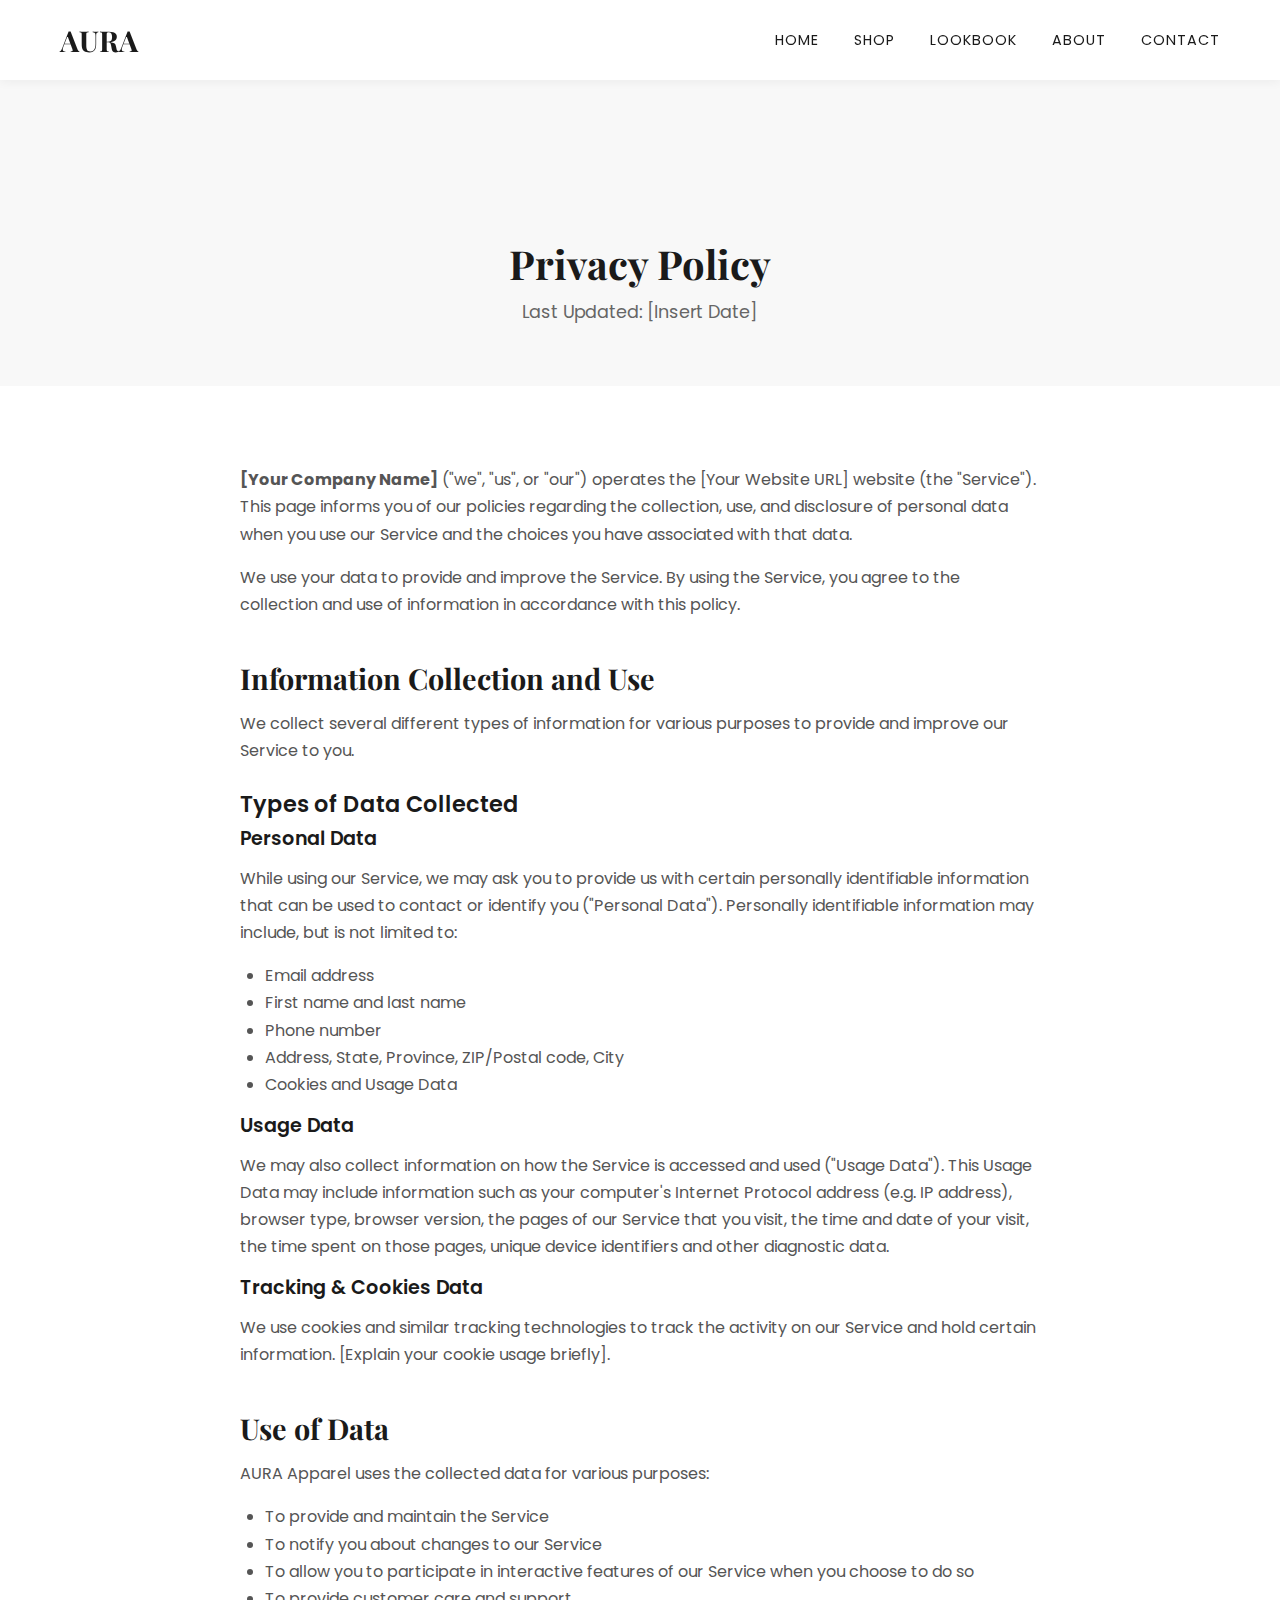
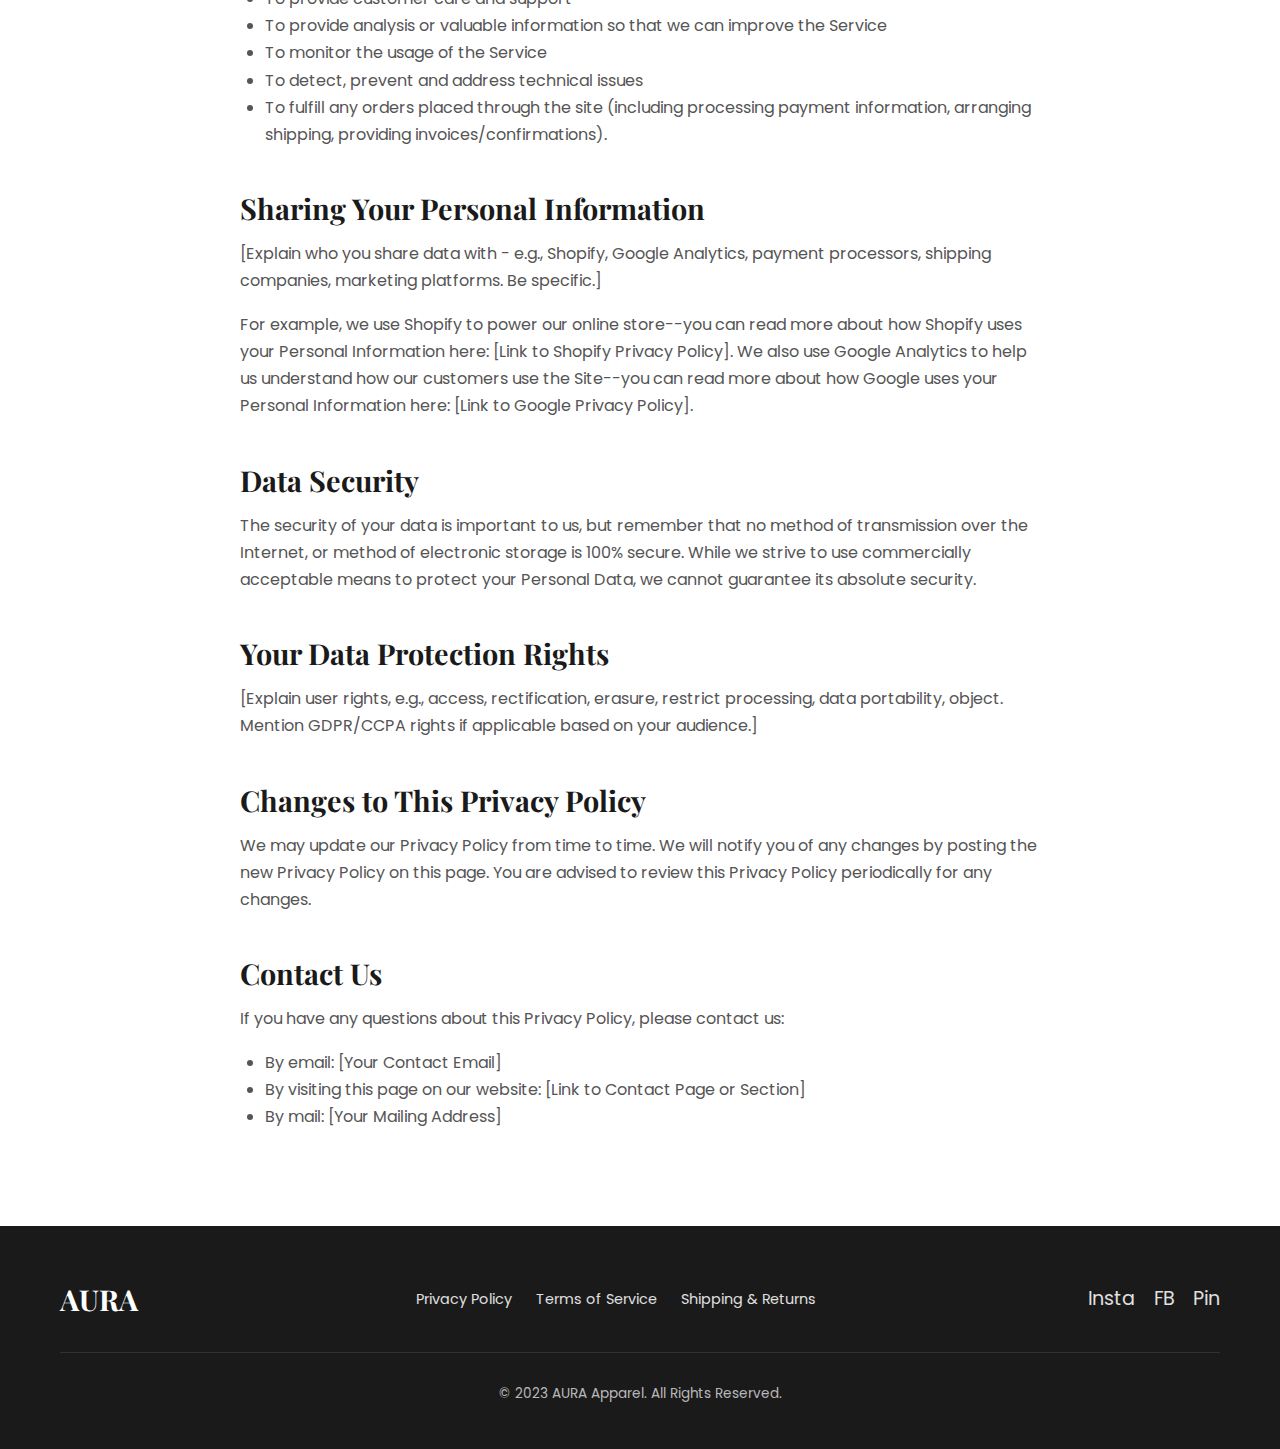
<file: privacy-policy.html>
<!DOCTYPE html>
<html lang="en">
<head>
    <meta charset="UTF-8">
    <meta name="viewport" content="width=device-width, initial-scale=1.0">
    <title>Privacy Policy - AURA Apparel</title>
    <link rel="preconnect" href="https://fonts.googleapis.com">
    <link rel="preconnect" href="https://fonts.gstatic.com" crossorigin>
    <link href="https://fonts.googleapis.com/css2?family=Poppins:wght@300;400;600&family=Playfair+Display:wght@700&display=swap" rel="stylesheet">
    <link rel="stylesheet" href="style.css">
    <style>
        /* Simple styling for legal pages */
        .legal-content { max-width: 800px; margin: 0 auto; }
        .legal-content h2 { font-size: 1.8rem; margin-top: 1.5em; margin-bottom: 0.5em; }
        .legal-content h3 { font-size: 1.4rem; margin-top: 1.2em; margin-bottom: 0.4em; font-family: var(--font-primary); font-weight: 600; }
        .legal-content p, .legal-content ul { line-height: 1.7; color: #555; margin-bottom: 1em; }
        .legal-content ul { list-style: disc; padding-left: 25px; }
        .page-title-banner h1 { font-size: 2.5rem; } /* Consistent banner title size */
    </style>
</head>
<body>

    <header class="site-header">
        <div class="container header-flex">
            <div class="logo">
                 <a href="index.html">AURA</a>
            </div>
            <nav class="main-nav">
                <button class="menu-toggle" aria-label="Toggle Navigation">☰</button>
                <ul>
                    <li><a href="index.html#home">Home</a></li>
                    <li><a href="shop.html">Shop</a></li>
                    <li><a href="index.html#lookbook">Lookbook</a></li>
                    <li><a href="learn-more.html">About</a></li>
                    <li><a href="index.html#contact">Contact</a></li>
                </ul>
            </nav>
        </div>
    </header>

    <main>
        <!-- Page Header -->
        <section class="page-title-banner bg-light">
            <div class="container text-center">
                <h1>Privacy Policy</h1>
                 <p>Last Updated: [Insert Date]</p>
            </div>
        </section>

        <!-- Policy Content Section -->
        <section id="privacy-content" class="container section-padding">
            <div class="legal-content">
                <p><strong>[Your Company Name]</strong> ("we", "us", or "our") operates the [Your Website URL] website (the "Service"). This page informs you of our policies regarding the collection, use, and disclosure of personal data when you use our Service and the choices you have associated with that data.</p>
                <p>We use your data to provide and improve the Service. By using the Service, you agree to the collection and use of information in accordance with this policy.</p>

                <h2>Information Collection and Use</h2>
                <p>We collect several different types of information for various purposes to provide and improve our Service to you.</p>

                <h3>Types of Data Collected</h3>
                <h4>Personal Data</h4>
                <p>While using our Service, we may ask you to provide us with certain personally identifiable information that can be used to contact or identify you ("Personal Data"). Personally identifiable information may include, but is not limited to:</p>
                <ul>
                    <li>Email address</li>
                    <li>First name and last name</li>
                    <li>Phone number</li>
                    <li>Address, State, Province, ZIP/Postal code, City</li>
                    <li>Cookies and Usage Data</li>
                </ul>

                <h4>Usage Data</h4>
                <p>We may also collect information on how the Service is accessed and used ("Usage Data"). This Usage Data may include information such as your computer's Internet Protocol address (e.g. IP address), browser type, browser version, the pages of our Service that you visit, the time and date of your visit, the time spent on those pages, unique device identifiers and other diagnostic data.</p>

                <h4>Tracking & Cookies Data</h4>
                <p>We use cookies and similar tracking technologies to track the activity on our Service and hold certain information. [Explain your cookie usage briefly].</p>

                <h2>Use of Data</h2>
                <p>AURA Apparel uses the collected data for various purposes:</p>
                <ul>
                    <li>To provide and maintain the Service</li>
                    <li>To notify you about changes to our Service</li>
                    <li>To allow you to participate in interactive features of our Service when you choose to do so</li>
                    <li>To provide customer care and support</li>
                    <li>To provide analysis or valuable information so that we can improve the Service</li>
                    <li>To monitor the usage of the Service</li>
                    <li>To detect, prevent and address technical issues</li>
                    <li>To fulfill any orders placed through the site (including processing payment information, arranging shipping, providing invoices/confirmations).</li>
                </ul>

                <h2>Sharing Your Personal Information</h2>
                <p>[Explain who you share data with - e.g., Shopify, Google Analytics, payment processors, shipping companies, marketing platforms. Be specific.]</p>
                <p>For example, we use Shopify to power our online store--you can read more about how Shopify uses your Personal Information here: [Link to Shopify Privacy Policy]. We also use Google Analytics to help us understand how our customers use the Site--you can read more about how Google uses your Personal Information here: [Link to Google Privacy Policy].</p>

                <h2>Data Security</h2>
                <p>The security of your data is important to us, but remember that no method of transmission over the Internet, or method of electronic storage is 100% secure. While we strive to use commercially acceptable means to protect your Personal Data, we cannot guarantee its absolute security.</p>

                <h2>Your Data Protection Rights</h2>
                <p>[Explain user rights, e.g., access, rectification, erasure, restrict processing, data portability, object. Mention GDPR/CCPA rights if applicable based on your audience.]</p>

                <h2>Changes to This Privacy Policy</h2>
                <p>We may update our Privacy Policy from time to time. We will notify you of any changes by posting the new Privacy Policy on this page. You are advised to review this Privacy Policy periodically for any changes.</p>

                <h2>Contact Us</h2>
                <p>If you have any questions about this Privacy Policy, please contact us:</p>
                <ul>
                    <li>By email: [Your Contact Email]</li>
                    <li>By visiting this page on our website: [Link to Contact Page or Section]</li>
                    <li>By mail: [Your Mailing Address]</li>
                </ul>
            </div>
        </section>
    </main>

    <footer class="site-footer bg-dark">
        <div class="container">
            <div class="footer-content">
                <div class="footer-logo">AURA</div>
                <div class="footer-links">
                    <a href="privacy-policy.html">Privacy Policy</a> <!-- Link to self -->
                    <a href="terms-of-service.html">Terms of Service</a>
                    <a href="#">Shipping & Returns</a> <!-- Update this later if needed -->
                </div>
                <div class="footer-social">
                    <a href="#" aria-label="Instagram">Insta</a>
                    <a href="#" aria-label="Facebook">FB</a>
                    <a href="#" aria-label="Pinterest">Pin</a>
                </div>
            </div>
            <p class="copyright">&copy; 2023 AURA Apparel. All Rights Reserved.</p>
        </div>
    </footer>

    <script src="script.js"></script>
</body>
</html>
</file>
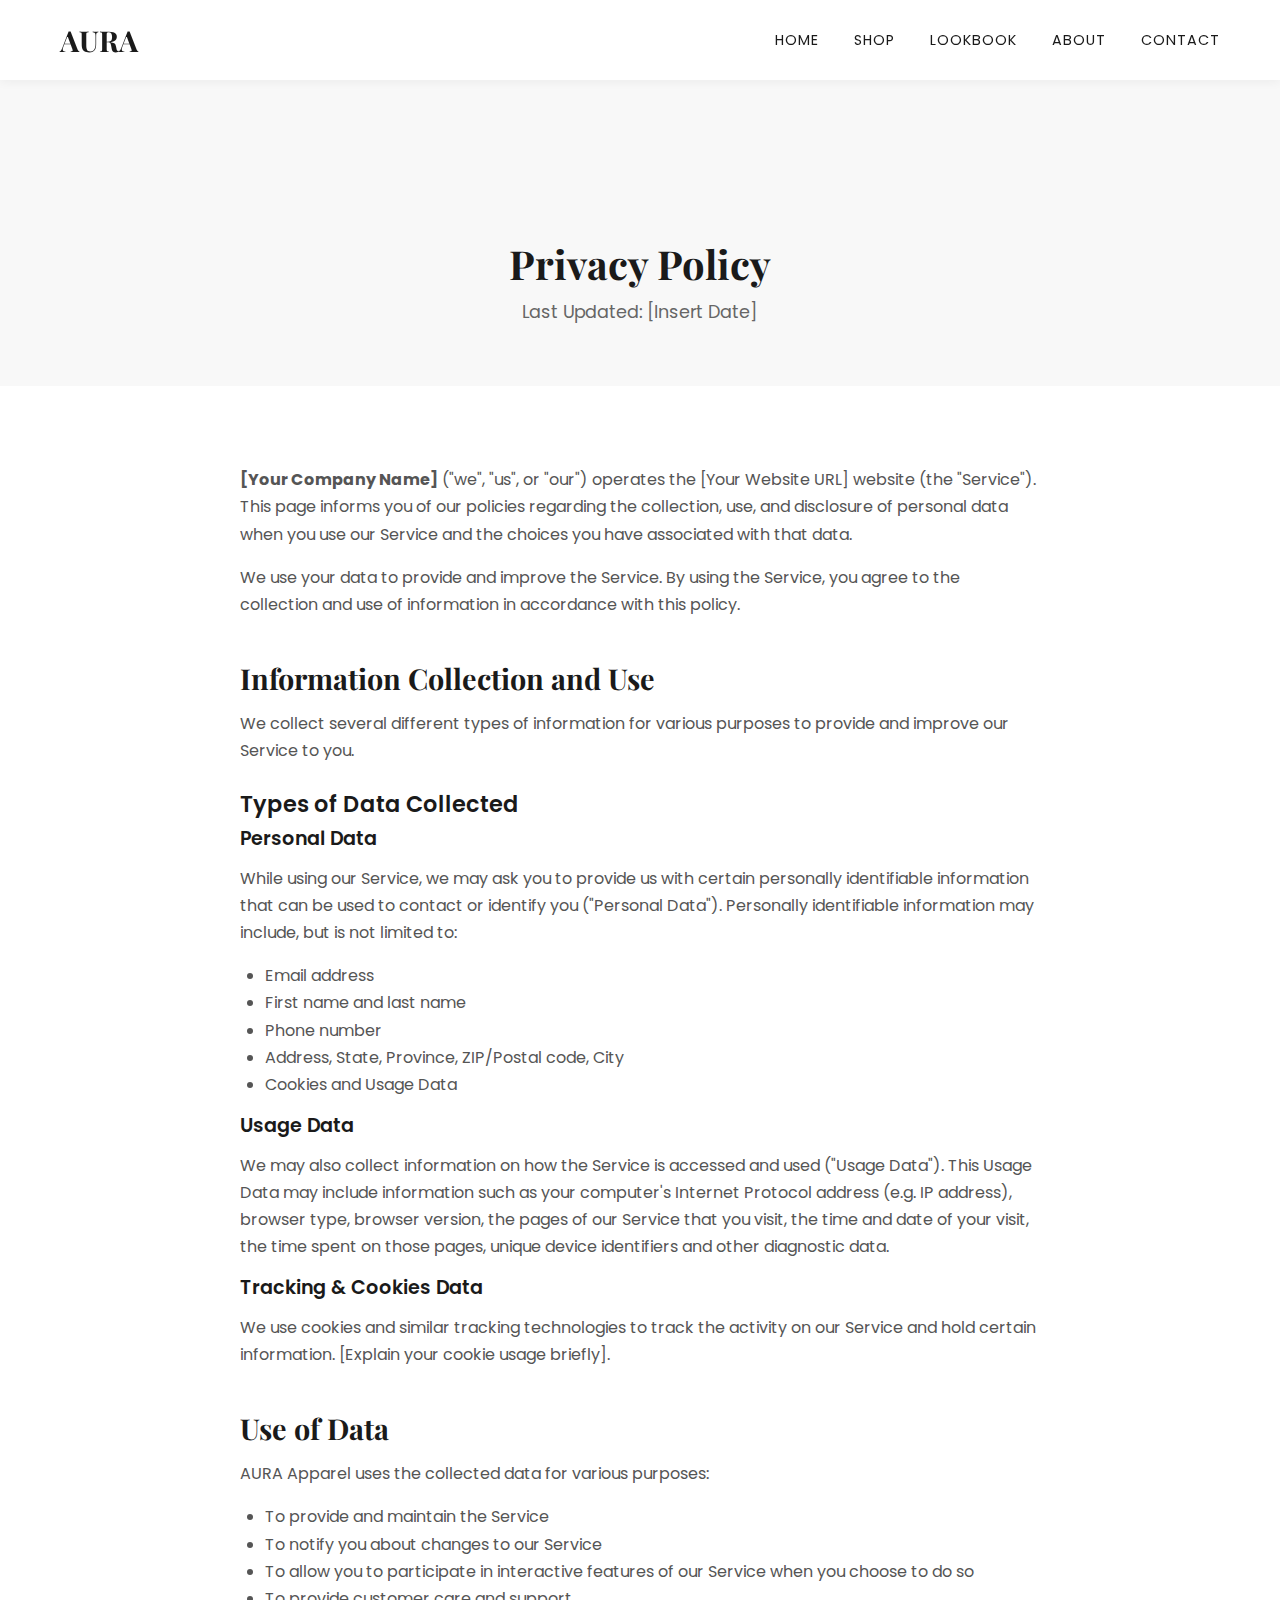
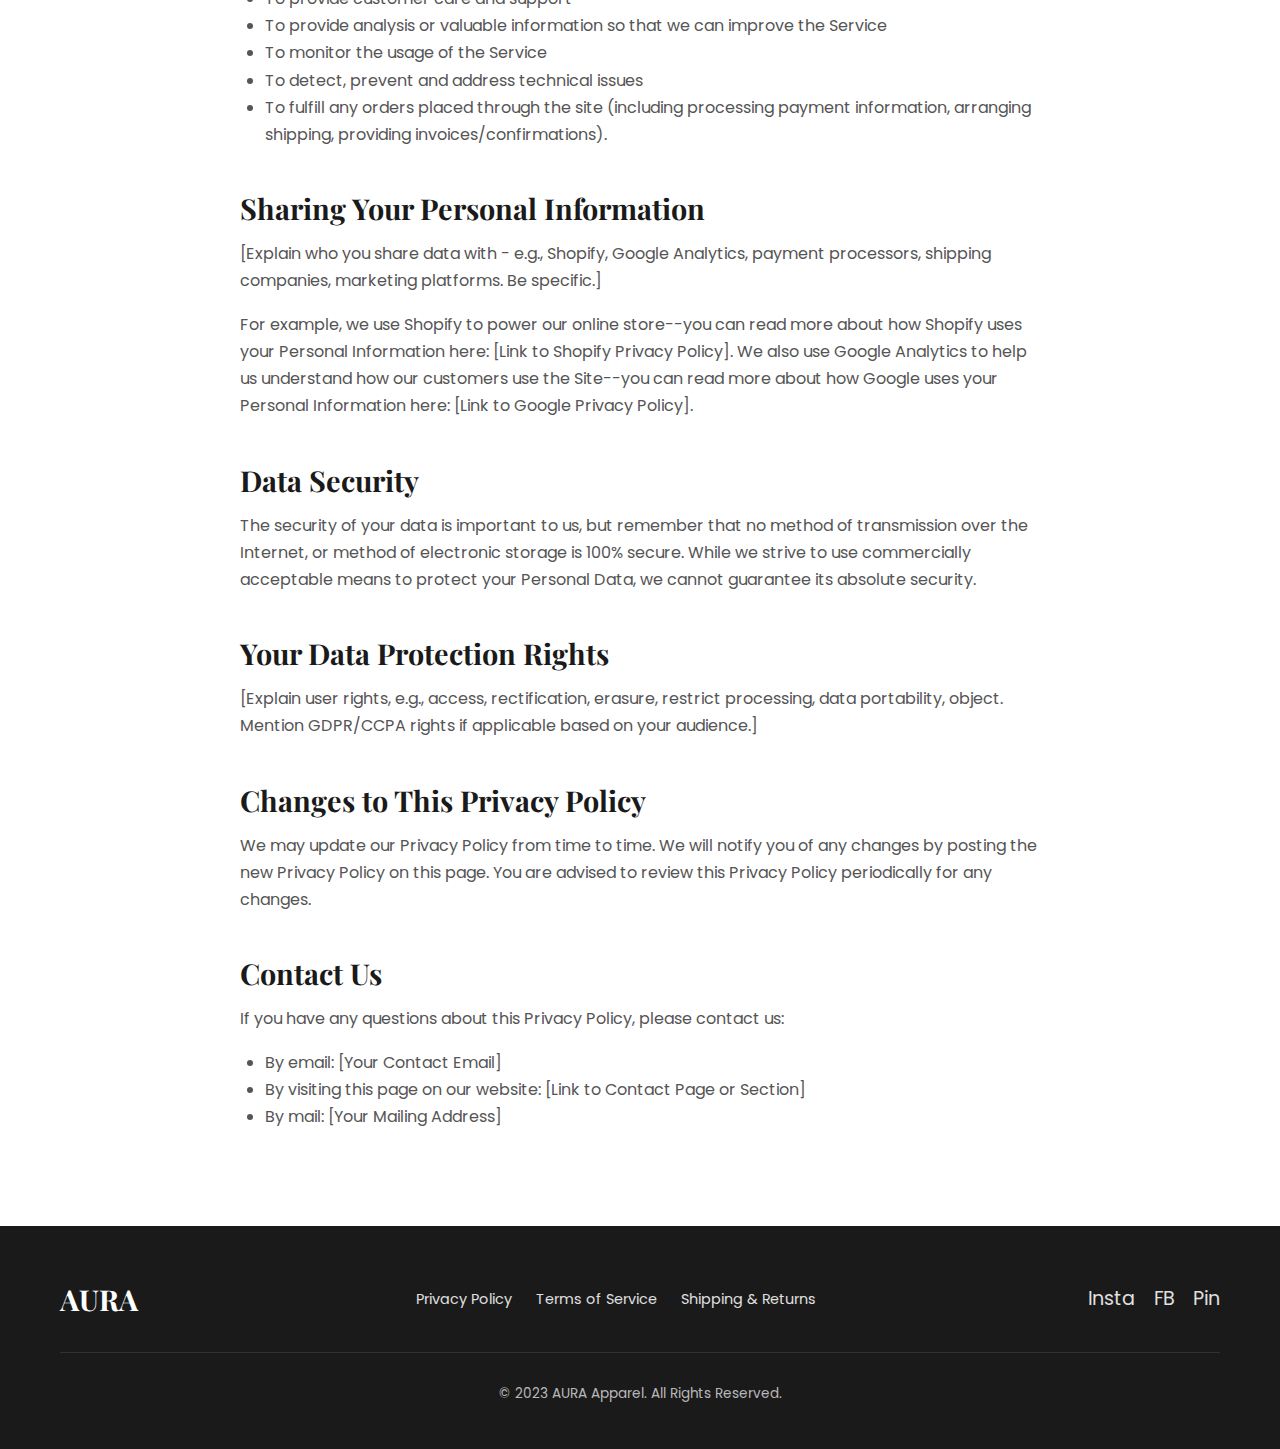
<file: privacy_policy.html>
<!DOCTYPE html>
<html lang="en">
<head>
    <meta charset="UTF-8">
    <meta name="viewport" content="width=device-width, initial-scale=1.0">
    <title>Privacy Policy - AURA Apparel</title>
    <link rel="preconnect" href="https://fonts.googleapis.com">
    <link rel="preconnect" href="https://fonts.gstatic.com" crossorigin>
    <link href="https://fonts.googleapis.com/css2?family=Poppins:wght@300;400;600&family=Playfair+Display:wght@700&display=swap" rel="stylesheet">
    <link rel="stylesheet" href="style.css">
    <style>
        /* Simple styling for legal pages */
        .legal-content { max-width: 800px; margin: 0 auto; }
        .legal-content h2 { font-size: 1.8rem; margin-top: 1.5em; margin-bottom: 0.5em; }
        .legal-content h3 { font-size: 1.4rem; margin-top: 1.2em; margin-bottom: 0.4em; font-family: var(--font-primary); font-weight: 600; }
        .legal-content p, .legal-content ul { line-height: 1.7; color: #555; margin-bottom: 1em; }
        .legal-content ul { list-style: disc; padding-left: 25px; }
        .page-title-banner h1 { font-size: 2.5rem; } /* Consistent banner title size */
    </style>
</head>
<body>

    <header class="site-header">
        <div class="container header-flex">
            <div class="logo">
                 <a href="index.html">AURA</a>
            </div>
            <nav class="main-nav">
                <button class="menu-toggle" aria-label="Toggle Navigation">☰</button>
                <ul>
                    <li><a href="index.html">Home</a></li>
                    <li><a href="shop.html">Shop</a></li>
                    <li><a href="lookbook.html">Lookbook</a></li>
                    <li><a href="learn_more.html">About</a></li>
                    <li><a href="contact.html">Contact</a></li>
                </ul>
            </nav>
        </div>
    </header>

    <main>
        <!-- Page Header -->
        <section class="page-title-banner bg-light">
            <div class="container text-center">
                <h1>Privacy Policy</h1>
                 <p>Last Updated: [Insert Date]</p>
            </div>
        </section>

        <!-- Policy Content Section -->
        <section id="privacy-content" class="container section-padding">
            <div class="legal-content">
                <p><strong>[Your Company Name]</strong> ("we", "us", or "our") operates the [Your Website URL] website (the "Service"). This page informs you of our policies regarding the collection, use, and disclosure of personal data when you use our Service and the choices you have associated with that data.</p>
                <p>We use your data to provide and improve the Service. By using the Service, you agree to the collection and use of information in accordance with this policy.</p>

                <h2>Information Collection and Use</h2>
                <p>We collect several different types of information for various purposes to provide and improve our Service to you.</p>

                <h3>Types of Data Collected</h3>
                <h4>Personal Data</h4>
                <p>While using our Service, we may ask you to provide us with certain personally identifiable information that can be used to contact or identify you ("Personal Data"). Personally identifiable information may include, but is not limited to:</p>
                <ul>
                    <li>Email address</li>
                    <li>First name and last name</li>
                    <li>Phone number</li>
                    <li>Address, State, Province, ZIP/Postal code, City</li>
                    <li>Cookies and Usage Data</li>
                </ul>

                <h4>Usage Data</h4>
                <p>We may also collect information on how the Service is accessed and used ("Usage Data"). This Usage Data may include information such as your computer's Internet Protocol address (e.g. IP address), browser type, browser version, the pages of our Service that you visit, the time and date of your visit, the time spent on those pages, unique device identifiers and other diagnostic data.</p>

                <h4>Tracking & Cookies Data</h4>
                <p>We use cookies and similar tracking technologies to track the activity on our Service and hold certain information. [Explain your cookie usage briefly].</p>

                <h2>Use of Data</h2>
                <p>AURA Apparel uses the collected data for various purposes:</p>
                <ul>
                    <li>To provide and maintain the Service</li>
                    <li>To notify you about changes to our Service</li>
                    <li>To allow you to participate in interactive features of our Service when you choose to do so</li>
                    <li>To provide customer care and support</li>
                    <li>To provide analysis or valuable information so that we can improve the Service</li>
                    <li>To monitor the usage of the Service</li>
                    <li>To detect, prevent and address technical issues</li>
                    <li>To fulfill any orders placed through the site (including processing payment information, arranging shipping, providing invoices/confirmations).</li>
                </ul>

                <h2>Sharing Your Personal Information</h2>
                <p>[Explain who you share data with - e.g., Shopify, Google Analytics, payment processors, shipping companies, marketing platforms. Be specific.]</p>
                <p>For example, we use Shopify to power our online store--you can read more about how Shopify uses your Personal Information here: [Link to Shopify Privacy Policy]. We also use Google Analytics to help us understand how our customers use the Site--you can read more about how Google uses your Personal Information here: [Link to Google Privacy Policy].</p>

                <h2>Data Security</h2>
                <p>The security of your data is important to us, but remember that no method of transmission over the Internet, or method of electronic storage is 100% secure. While we strive to use commercially acceptable means to protect your Personal Data, we cannot guarantee its absolute security.</p>

                <h2>Your Data Protection Rights</h2>
                <p>[Explain user rights, e.g., access, rectification, erasure, restrict processing, data portability, object. Mention GDPR/CCPA rights if applicable based on your audience.]</p>

                <h2>Changes to This Privacy Policy</h2>
                <p>We may update our Privacy Policy from time to time. We will notify you of any changes by posting the new Privacy Policy on this page. You are advised to review this Privacy Policy periodically for any changes.</p>

                <h2>Contact Us</h2>
                <p>If you have any questions about this Privacy Policy, please contact us:</p>
                <ul>
                    <li>By email: [Your Contact Email]</li>
                    <li>By visiting this page on our website: [Link to Contact Page or Section]</li>
                    <li>By mail: [Your Mailing Address]</li>
                </ul>
            </div>
        </section>
    </main>

    <footer class="site-footer bg-dark">
        <div class="container">
            <div class="footer-content">
                <div class="footer-logo">AURA</div>
                <div class="footer-links">
                    <a href="privacy-policy.html">Privacy Policy</a> <!-- Link to self -->
                    <a href="terms-of-service.html">Terms of Service</a>
                    <a href="#">Shipping & Returns</a> <!-- Update this later if needed -->
                </div>
                <div class="footer-social">
                    <a href="#" aria-label="Instagram">Insta</a>
                    <a href="#" aria-label="Facebook">FB</a>
                    <a href="#" aria-label="Pinterest">Pin</a>
                </div>
            </div>
            <p class="copyright">&copy; 2023 AURA Apparel. All Rights Reserved.</p>
        </div>
    </footer>

    <script src="script.js"></script>
</body>
</html>
</file>
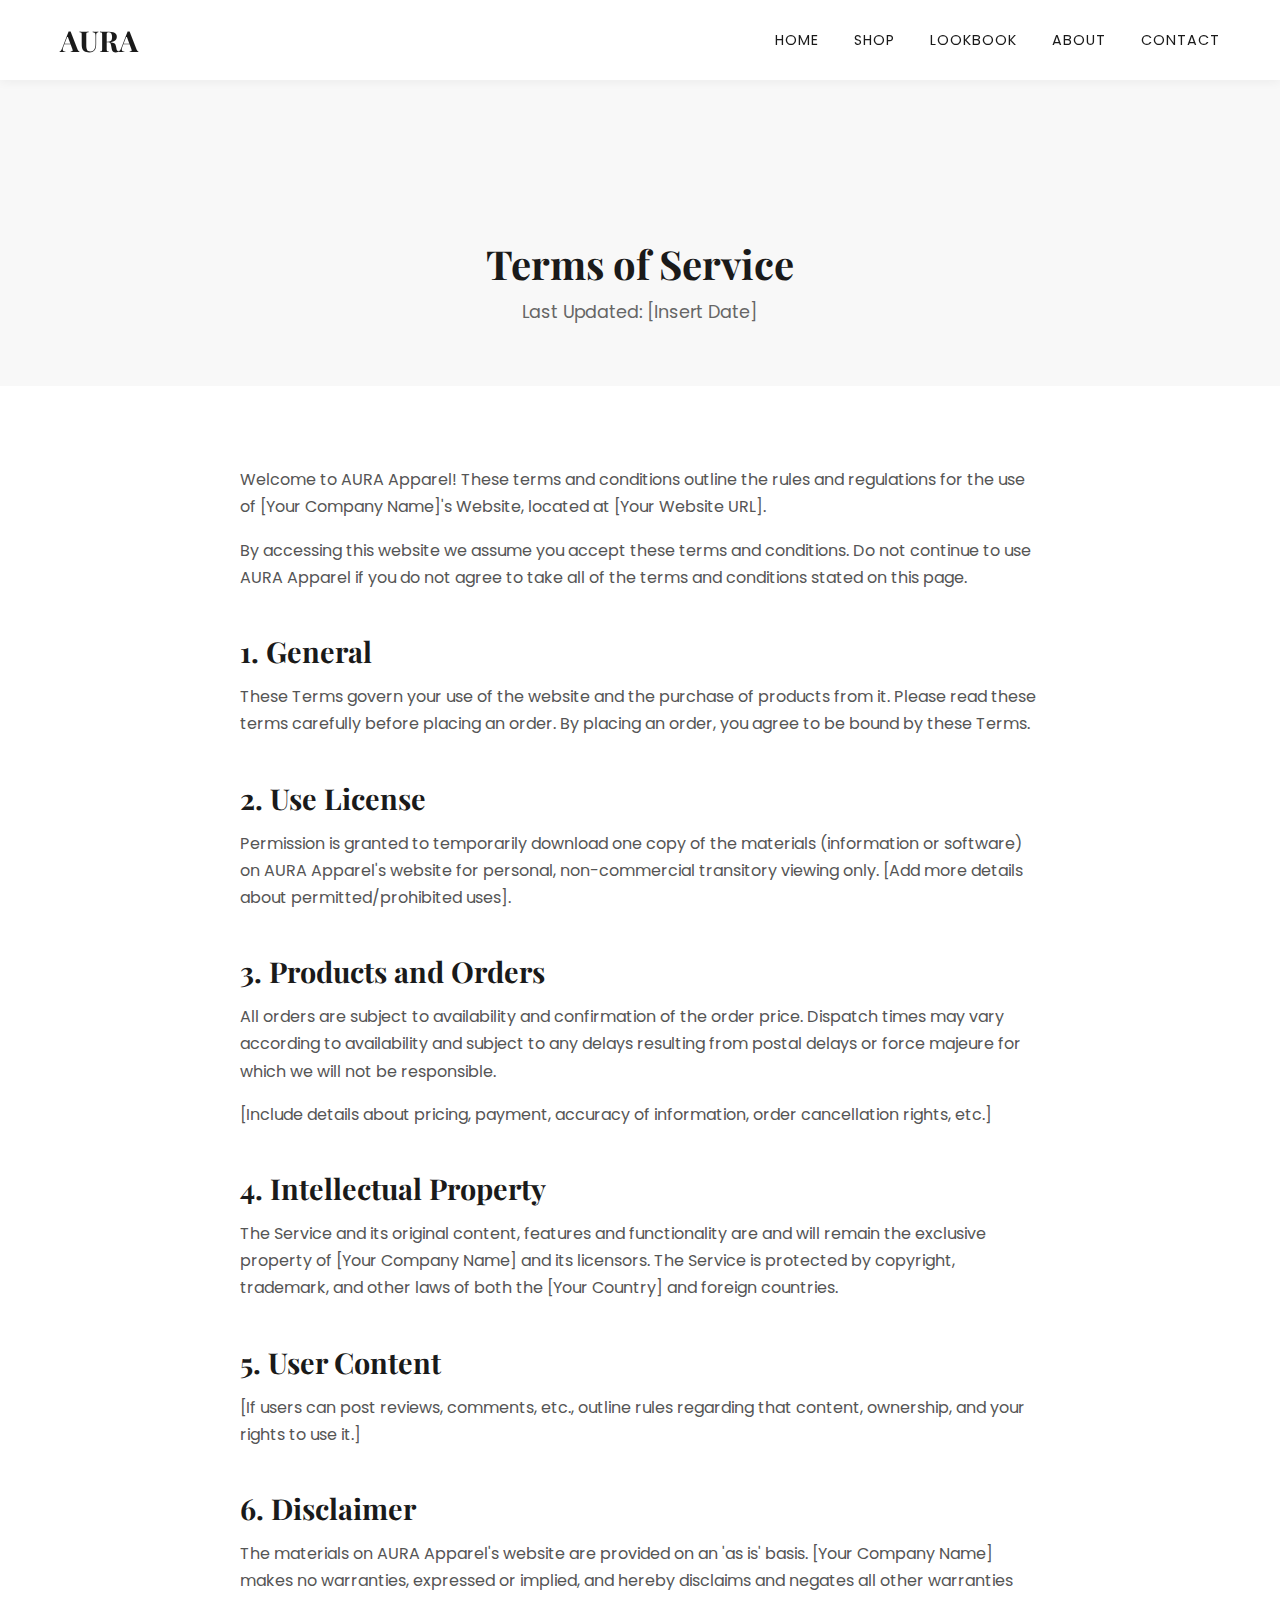
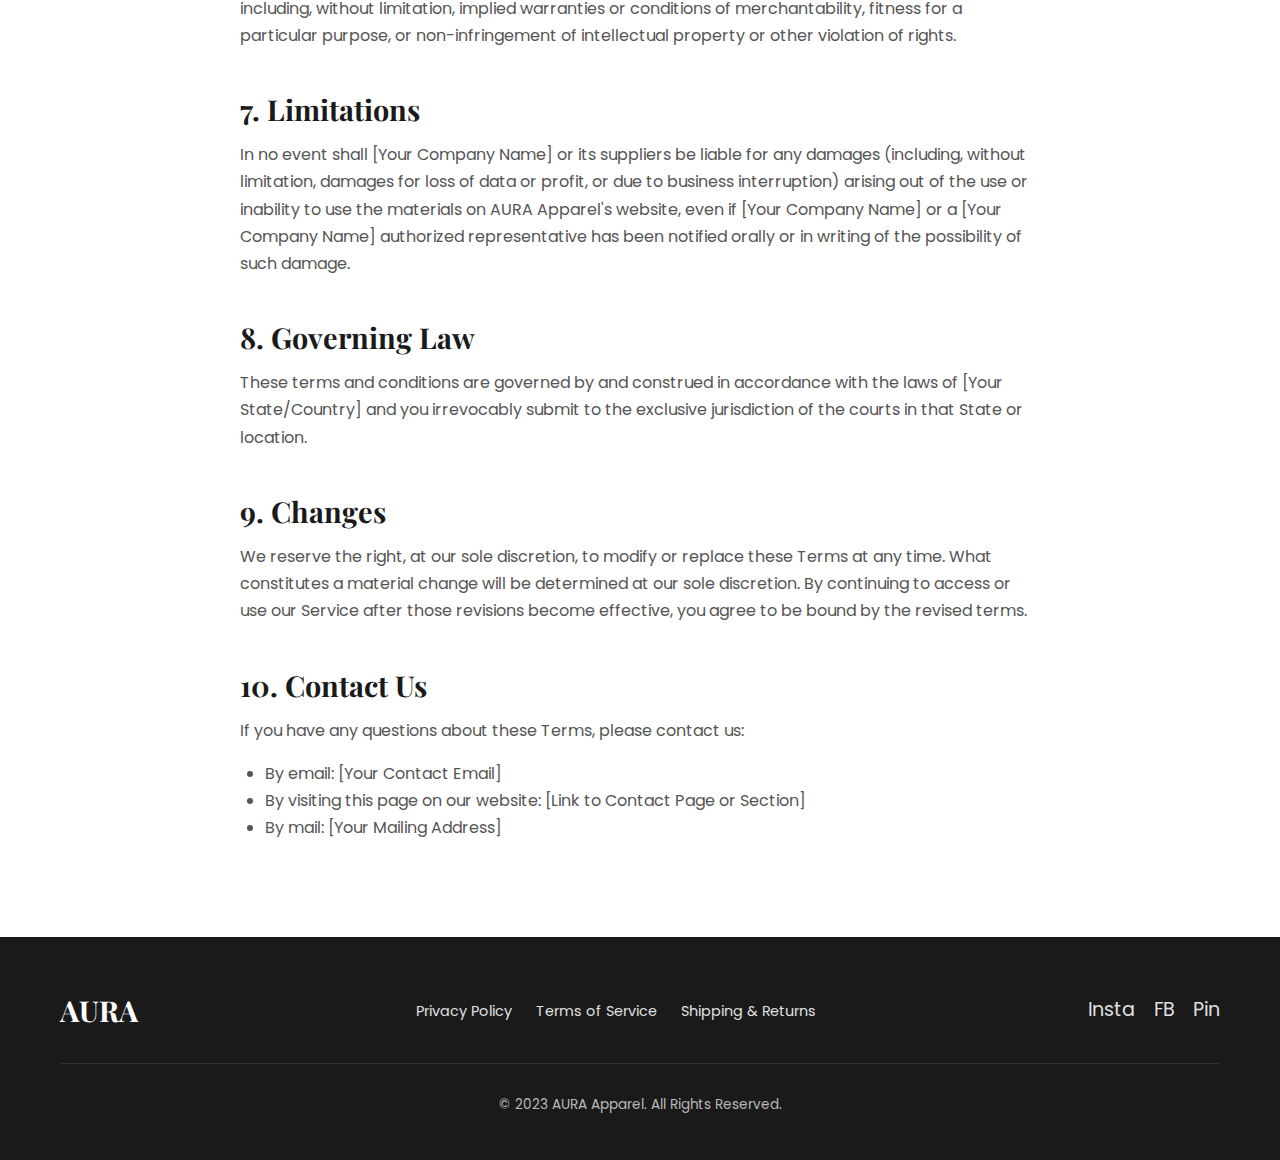
<file: terms_of_service.html>
<!DOCTYPE html>
<html lang="en">
<head>
    <meta charset="UTF-8">
    <meta name="viewport" content="width=device-width, initial-scale=1.0">
    <title>Terms of Service - AURA Apparel</title>
    <link rel="preconnect" href="https://fonts.googleapis.com">
    <link rel="preconnect" href="https://fonts.gstatic.com" crossorigin>
    <link href="https://fonts.googleapis.com/css2?family=Poppins:wght@300;400;600&family=Playfair+Display:wght@700&display=swap" rel="stylesheet">
    <link rel="stylesheet" href="style.css">
    <style>
        /* Re-use styles from privacy policy */
        .legal-content { max-width: 800px; margin: 0 auto; }
        .legal-content h2 { font-size: 1.8rem; margin-top: 1.5em; margin-bottom: 0.5em; }
        .legal-content h3 { font-size: 1.4rem; margin-top: 1.2em; margin-bottom: 0.4em; font-family: var(--font-primary); font-weight: 600; }
        .legal-content p, .legal-content ul { line-height: 1.7; color: #555; margin-bottom: 1em; }
        .legal-content ul { list-style: disc; padding-left: 25px; }
        .page-title-banner h1 { font-size: 2.5rem; }
    </style>
</head>
<body>

    <header class="site-header">
        <div class="container header-flex">
            <div class="logo">
                 <a href="index.html">AURA</a>
            </div>
            <nav class="main-nav">
                <button class="menu-toggle" aria-label="Toggle Navigation">☰</button>
                 <ul>
                    <li><a href="index.html">Home</a></li>
                    <li><a href="shop.html">Shop</a></li>
                    <li><a href="lookbook.html">Lookbook</a></li>
                    <li><a href="learn_more.html">About</a></li>
                    <li><a href="contact.html">Contact</a></li>
                </ul>
            </nav>
        </div>
    </header>

    <main>
        <!-- Page Header -->
        <section class="page-title-banner bg-light">
            <div class="container text-center">
                <h1>Terms of Service</h1>
                 <p>Last Updated: [Insert Date]</p>
            </div>
        </section>

        <!-- Terms Content Section -->
        <section id="terms-content" class="container section-padding">
            <div class="legal-content">
                <p>Welcome to AURA Apparel! These terms and conditions outline the rules and regulations for the use of [Your Company Name]'s Website, located at [Your Website URL].</p>
                <p>By accessing this website we assume you accept these terms and conditions. Do not continue to use AURA Apparel if you do not agree to take all of the terms and conditions stated on this page.</p>

                <h2>1. General</h2>
                <p>These Terms govern your use of the website and the purchase of products from it. Please read these terms carefully before placing an order. By placing an order, you agree to be bound by these Terms.</p>

                <h2>2. Use License</h2>
                <p>Permission is granted to temporarily download one copy of the materials (information or software) on AURA Apparel's website for personal, non-commercial transitory viewing only. [Add more details about permitted/prohibited uses].</p>

                <h2>3. Products and Orders</h2>
                <p>All orders are subject to availability and confirmation of the order price. Dispatch times may vary according to availability and subject to any delays resulting from postal delays or force majeure for which we will not be responsible.</p>
                <p>[Include details about pricing, payment, accuracy of information, order cancellation rights, etc.]</p>

                <h2>4. Intellectual Property</h2>
                <p>The Service and its original content, features and functionality are and will remain the exclusive property of [Your Company Name] and its licensors. The Service is protected by copyright, trademark, and other laws of both the [Your Country] and foreign countries.</p>

                <h2>5. User Content</h2>
                <p>[If users can post reviews, comments, etc., outline rules regarding that content, ownership, and your rights to use it.]</p>

                <h2>6. Disclaimer</h2>
                <p>The materials on AURA Apparel's website are provided on an 'as is' basis. [Your Company Name] makes no warranties, expressed or implied, and hereby disclaims and negates all other warranties including, without limitation, implied warranties or conditions of merchantability, fitness for a particular purpose, or non-infringement of intellectual property or other violation of rights.</p>

                <h2>7. Limitations</h2>
                <p>In no event shall [Your Company Name] or its suppliers be liable for any damages (including, without limitation, damages for loss of data or profit, or due to business interruption) arising out of the use or inability to use the materials on AURA Apparel's website, even if [Your Company Name] or a [Your Company Name] authorized representative has been notified orally or in writing of the possibility of such damage.</p>

                <h2>8. Governing Law</h2>
                <p>These terms and conditions are governed by and construed in accordance with the laws of [Your State/Country] and you irrevocably submit to the exclusive jurisdiction of the courts in that State or location.</p>

                <h2>9. Changes</h2>
                <p>We reserve the right, at our sole discretion, to modify or replace these Terms at any time. What constitutes a material change will be determined at our sole discretion. By continuing to access or use our Service after those revisions become effective, you agree to be bound by the revised terms.</p>

                <h2>10. Contact Us</h2>
                <p>If you have any questions about these Terms, please contact us:</p>
                 <ul>
                    <li>By email: [Your Contact Email]</li>
                    <li>By visiting this page on our website: [Link to Contact Page or Section]</li>
                    <li>By mail: [Your Mailing Address]</li>
                </ul>
            </div>
        </section>
    </main>

    <footer class="site-footer bg-dark">
        <div class="container">
            <div class="footer-content">
                <div class="footer-logo">AURA</div>
                <div class="footer-links">
                    <a href="privacy-policy.html">Privacy Policy</a>
                    <a href="terms-of-service.html">Terms of Service</a> <!-- Link to self -->
                    <a href="#">Shipping & Returns</a>
                </div>
                <div class="footer-social">
                    <a href="#" aria-label="Instagram">Insta</a>
                    <a href="#" aria-label="Facebook">FB</a>
                    <a href="#" aria-label="Pinterest">Pin</a>
                </div>
            </div>
            <p class="copyright">&copy; 2023 AURA Apparel. All Rights Reserved.</p>
        </div>
    </footer>

    <script src="script.js"></script>
</body>
</html>
</file>
<file: style.css>
/* --- Global Styles & Variables --- */
:root {
    --primary-color: #1a1a1a; /* Dark Charcoal */
    --secondary-color: #8c7851; /* Muted Gold/Tan */
    --accent-color: #e0e0e0; /* Light Grey */
    --bg-color: #ffffff; /* White */
    --bg-light: #f8f8f8; /* Very Light Grey */
    --text-color: #333333;
    --text-light: #ffffff;
    --font-primary: 'Poppins', sans-serif;
    --font-secondary: 'Playfair Display', serif;
    --header-height: 80px;
}

* {
    margin: 0;
    padding: 0;
    box-sizing: border-box;
}

html {
    scroll-behavior: smooth;
    font-size: 16px; /* Base font size */
}

body {
    font-family: var(--font-primary);
    color: var(--text-color);
    background-color: var(--bg-color);
    line-height: 1.6;
    overflow-x: hidden; /* Prevent horizontal scroll */
}

h1, h2, h3, h4 {
    font-family: var(--font-secondary);
    color: var(--primary-color);
    line-height: 1.2;
    margin-bottom: 0.75em;
}

h1 { font-size: 3rem; }
h2 { font-size: 2.2rem; }
h3 { font-size: 1.5rem; }
h4 { font-size: 1.2rem; font-family: var(--font-primary); font-weight: 600; }

p {
    margin-bottom: 1em;
}

a {
    color: var(--secondary-color);
    text-decoration: none;
    transition: color 0.3s ease;
}

a:hover {
    color: var(--primary-color);
}

img {
    max-width: 100%;
    height: auto;
    display: block;
}

.container {
    max-width: 1200px;
    margin: 0 auto;
    padding: 0 20px;
}

.section-padding {
    padding: 80px 0;
}

.section-title {
    text-align: center;
    margin-bottom: 50px;
    position: relative;
}

.section-title::after { /* Subtle underline effect */
    content: '';
    display: block;
    width: 60px;
    height: 3px;
    background-color: var(--secondary-color);
    margin: 10px auto 0;
}

.text-center { text-align: center; }
.bg-light { background-color: var(--bg-light); }
.bg-dark { background-color: var(--primary-color); color: var(--text-light); }

/* --- Buttons --- */
.btn {
    display: inline-block;
    padding: 12px 30px;
    font-family: var(--font-primary);
    font-weight: 600;
    text-transform: uppercase;
    letter-spacing: 1px;
    border-radius: 4px;
    transition: all 0.3s ease;
    cursor: pointer;
    border: none;
}

.btn-primary {
    background-color: var(--primary-color);
    color: var(--text-light);
}

.btn-primary:hover {
    background-color: var(--secondary-color);
    color: var(--text-light);
     transform: translateY(-3px);
     box-shadow: 0 4px 8px rgba(0,0,0,0.1);
}

.btn-secondary {
    background-color: transparent;
    color: var(--primary-color);
    border: 2px solid var(--primary-color);
}

.btn-secondary:hover {
    background-color: var(--primary-color);
    color: var(--text-light);
    transform: translateY(-3px);
    box-shadow: 0 4px 8px rgba(0,0,0,0.1);
}


/* --- Header --- */
.site-header {
    position: fixed; /* Changed to fixed */
    top: 0;
    left: 0;
    width: 100%;
    height: var(--header-height);
    background-color: rgba(255, 255, 255, 0.9); /* Semi-transparent */
    backdrop-filter: blur(10px); /* Blur effect for modern look */
    z-index: 1000;
    box-shadow: 0 2px 10px rgba(0,0,0,0.05);
    transition: background-color 0.3s ease;
}

/* Add a class on scroll for solid background if needed */
.site-header.scrolled {
    background-color: rgba(255, 255, 255, 1);
    box-shadow: 0 2px 15px rgba(0,0,0,0.1);
}

.header-flex {
    display: flex;
    justify-content: space-between;
    align-items: center;
    height: 100%;
}

.logo a {
    font-family: var(--font-secondary);
    font-size: 1.8rem;
    font-weight: 700;
    color: var(--primary-color);
    text-decoration: none;
}
.logo img {
    max-height: 40px; /* Adjust as needed */
}

.main-nav ul {
    list-style: none;
    display: flex;
    gap: 35px;       /* Controls horizontal space BETWEEN items */
    flex-wrap: nowrap; /* Ensures items try to stay on one line */
    padding-left: 0; /* Ensure no default list padding interferes */
    align-items: center;
    margin: 0;
}

.main-nav li {
    /* This rule might be empty now, or contain other styles, */
    /* but should NOT have margin-left or margin-top for basic spacing */
}

.main-nav a {
    color: var(--primary-color);
    font-weight: 400;
    text-transform: uppercase;
    letter-spacing: 1px;
    font-size: 0.9rem;
    position: relative;
    padding-bottom: 5px;
}

.main-nav a::after {
    content: '';
    position: absolute;
    bottom: 0;
    left: 0;
    width: 0;
    height: 2px;
    background-color: var(--secondary-color);
    transition: width 0.3s ease;
}

.main-nav a:hover::after {
    width: 100%;
}

.menu-toggle {
    display: none; /* Hidden by default */
    background: none;
    border: none;
    font-size: 1.8rem;
    color: var(--primary-color);
    cursor: pointer;
}

/* --- Hero Section --- */
.hero {
    height: 100vh;
    min-height: 600px;
    background: url('images/hero-background.jpg') no-repeat center center/cover;
    display: flex;
    justify-content: center;
    align-items: center;
    text-align: center;
    color: var(--text-light);
    position: relative; /* Needed for pseudo-element */
    padding-top: var(--header-height); /* Offset for fixed header */
}

/* Dark overlay for text readability */
.hero::before {
    content: '';
    position: absolute;
    top: 0;
    left: 0;
    width: 100%;
    height: 100%;
    background-color: rgba(0, 0, 0, 0.4); /* Adjust darkness */
    z-index: 1;
}

.hero-content {
    position: relative; /* To stay above the overlay */
    z-index: 2;
    max-width: 700px;
}

.hero h1 {
    font-size: 4rem; /* Larger on hero */
    color: var(--text-light);
    margin-bottom: 0.5em;
    font-weight: 700;
}

.hero p {
    font-size: 1.2rem;
    margin-bottom: 1.5em;
    font-weight: 300;
}

.hero .btn-primary {
     background-color: var(--text-light);
     color: var(--primary-color);
     border: 2px solid var(--text-light);
}
.hero .btn-primary:hover {
    background-color: transparent;
    color: var(--text-light);
}


/* --- Featured Products --- */
.product-grid {
    display: grid;
    grid-template-columns: repeat(auto-fit, minmax(250px, 1fr));
    gap: 30px;
    margin-bottom: 40px;
}

.product-card {
    background-color: var(--bg-color);
    border-radius: 5px;
    overflow: hidden;
    box-shadow: 0 5px 15px rgba(0,0,0,0.05);
    transition: transform 0.3s ease, box-shadow 0.3s ease;
    position: relative; /* For quick view button */
}

.product-card:hover {
    transform: translateY(-8px);
    box-shadow: 0 10px 25px rgba(0,0,0,0.1);
}

.product-image {
    position: relative;
    overflow: hidden; /* Prevents image zoom overflow */
}

.product-image img {
    width: 100%;
    /* height: 350px; /* Example fixed height */
    /* object-fit: cover; /* Ensure image covers space */
    aspect-ratio: 1 / 1.2; /* Example aspect ratio (adjust!) */
    object-fit: cover;
    transition: transform 0.5s ease;
}

.product-card:hover .product-image img {
    transform: scale(1.05); /* Subtle zoom on hover */
}

.quick-view {
    position: absolute;
    bottom: 15px;
    left: 50%;
    transform: translateX(-50%);
    background-color: rgba(26, 26, 26, 0.8); /* Dark semi-transparent */
    color: var(--text-light);
    padding: 8px 20px;
    border-radius: 20px;
    font-size: 0.8rem;
    text-transform: uppercase;
    letter-spacing: 0.5px;
    opacity: 0; /* Hidden by default */
    transition: opacity 0.3s ease, bottom 0.3s ease;
}

.product-card:hover .quick-view {
    opacity: 1;
    bottom: 20px; /* Slide up slightly */
}

.product-info {
    padding: 20px;
    text-align: center;
}

.product-info h3 {
    font-size: 1.1rem;
    margin-bottom: 5px;
    font-family: var(--font-primary);
    font-weight: 600;
}

.price {
    color: var(--secondary-color);
    font-weight: 600;
    font-size: 1rem;
}

.view-all {
    text-align: center;
    margin-top: 40px;
}

/* --- Lookbook Section --- */
.lookbook {
    background-color: var(--bg-light);
}

.lookbook-grid {
    display: grid;
    grid-template-columns: repeat(auto-fit, minmax(300px, 1fr));
    gap: 50px; /* Increased gap */
    align-items: center; /* Vertically align items */
}

.lookbook-item {
    position: relative;
    overflow: hidden;
    border-radius: 5px;
    box-shadow: 0 8px 20px rgba(0,0,0,0.08);
}

/* Unique offset effect */
.lookbook-item:nth-child(odd) {
    transform: translateY(-15px);
}
.lookbook-item:nth-child(even) {
    transform: translateY(15px);
}

.lookbook-item img {
     width: 100%;
     height: auto;
     transition: transform 0.5s ease;
}

.lookbook-item:hover img {
    transform: scale(1.03);
}

.lookbook-caption {
    position: absolute;
    bottom: 0;
    left: 0;
    width: 100%;
    background: linear-gradient(to top, rgba(0,0,0,0.7), transparent);
    padding: 40px 20px 20px;
    color: var(--text-light);
    transition: background 0.3s ease;
}

.lookbook-caption h4 {
    color: var(--text-light);
    margin-bottom: 5px;
}
.lookbook-caption p {
    font-size: 0.9rem;
    margin-bottom: 0;
    opacity: 0.9;
}

/* --- About Us Section --- */
.about-us p {
    max-width: 700px;
    margin-left: auto;
    margin-right: auto;
    margin-bottom: 30px;
    font-size: 1.1rem;
    color: #555;
}

/* --- Newsletter Section --- */
.newsletter-form {
    display: flex;
    justify-content: center;
    align-items: center;
    max-width: 500px;
    margin: 30px auto 0;
    gap: 10px;
}

.newsletter-form input[type="email"] {
    flex-grow: 1;
    padding: 15px;
    border: 1px solid var(--accent-color);
    border-radius: 4px;
    font-family: var(--font-primary);
    font-size: 1rem;
}

.newsletter-form input[type="email"]:focus {
    outline: none;
    border-color: var(--secondary-color);
    box-shadow: 0 0 0 2px rgba(140, 120, 81, 0.2);
}

.newsletter-form .btn {
    padding: 15px 30px; /* Match input height */
}

/* --- Footer --- */
.site-footer {
    padding: 50px 0 30px;
}

.footer-content {
    display: flex;
    flex-wrap: wrap;
    justify-content: space-between;
    align-items: center;
    gap: 20px;
    margin-bottom: 30px;
    padding-bottom: 30px;
    border-bottom: 1px solid rgba(255, 255, 255, 0.1);
}

.footer-logo {
    font-family: var(--font-secondary);
    font-size: 1.8rem;
    font-weight: 700;
}

.footer-links a, .footer-social a {
    color: var(--accent-color);
    margin-left: 20px;
    font-size: 0.9rem;
    transition: color 0.3s ease;
}

.footer-links a:hover, .footer-social a:hover {
    color: var(--text-light);
}

.footer-social a {
    margin-left: 15px;
    font-size: 1.2rem; /* For potential icon fonts */
}

.copyright {
    text-align: center;
    font-size: 0.85rem;
    color: rgba(255, 255, 255, 0.7);
    margin-top: 20px; /* Space after border */
}

/* --- Animations --- */
.animate-on-scroll {
    opacity: 0;
    transition: opacity 0.8s ease-out, transform 0.8s ease-out;
    transition-delay: var(--delay, 0s); /* Allow inline style delay override */
}

.fade-in {
    opacity: 0;
}
.fade-in.is-visible {
    opacity: 1;
}

.fade-in-up {
    opacity: 0;
    transform: translateY(40px);
}
.fade-in-up.is-visible {
    opacity: 1;
    transform: translateY(0);
}

.slide-in-left {
    opacity: 0;
    transform: translateX(-50px);
}
.slide-in-left.is-visible {
    opacity: 1;
    transform: translateX(0);
}

.slide-in-right {
    opacity: 0;
    transform: translateX(50px);
}
.slide-in-right.is-visible {
    opacity: 1;
    transform: translateX(0);
}


/* --- Responsiveness --- */
@media (max-width: 992px) {
    h1 { font-size: 2.8rem; }
    .hero h1 { font-size: 3.5rem; }
    h2 { font-size: 2rem; }

    .lookbook-item:nth-child(odd),
    .lookbook-item:nth-child(even) {
        transform: translateY(0); /* Remove offset on smaller screens */
    }
}

@media (max-width: 768px) {
    :root { --header-height: 70px; }

    .section-padding { padding: 60px 0; }

    .main-nav ul {
        display: none; /* Hide nav links */
        position: absolute;
        top: var(--header-height);
        left: 0;
        width: 100%;
        background-color: var(--bg-color);
        flex-direction: column;
        padding: 20px 0;
        box-shadow: 0 5px 10px rgba(0,0,0,0.1);
        border-top: 1px solid var(--accent-color);
    }

    .main-nav.active ul {
        display: flex; /* Show when active */
    }

    .main-nav li {
        margin: 0;
        text-align: center;
    }
    .main-nav a {
        display: block;
        padding: 15px 20px;
        width: 100%;
        border-bottom: 1px solid var(--accent-color);
    }
     .main-nav a::after { display: none; } /* Hide underline on mobile */

    .main-nav li:last-child a { border-bottom: none; }

    .menu-toggle {
        display: block; /* Show hamburger */
    }

    .hero { min-height: 500px; }
    .hero h1 { font-size: 2.8rem; }
    .hero p { font-size: 1.1rem; }

    .product-grid {
        grid-template-columns: repeat(auto-fit, minmax(200px, 1fr));
        gap: 20px;
    }

    .lookbook-grid {
        grid-template-columns: 1fr; /* Stack lookbook items */
        gap: 30px;
    }

    .newsletter-form {
        flex-direction: column;
        gap: 15px;
        align-items: stretch;
    }

    .footer-content {
        flex-direction: column;
        text-align: center;
    }
    .footer-links a, .footer-social a {
        margin: 0 10px;
    }
    .footer-links { margin-bottom: 15px; }
}

@media (max-width: 480px) {
    h1 { font-size: 2.2rem; }
    .hero h1 { font-size: 2.5rem; }
    h2 { font-size: 1.8rem; }

    .product-grid {
        grid-template-columns: 1fr 1fr; /* Two columns on small mobile */
        gap: 15px;
    }
     .product-info { padding: 15px; }
     .product-info h3 { font-size: 1rem; }
}

/* --- Page Title Banner (Optional) --- */
.page-title-banner {
    padding: 60px 0; /* Adjust padding */
    margin-top: var(--header-height); /* Push below fixed header */
    background-color: var(--bg-light); /* Or use a subtle background image */
    text-align: center;
}

.page-title-banner h1 {
    font-size: 2.5rem; /* Slightly smaller than hero */
    margin-bottom: 0.25em;
}

.page-title-banner p {
    font-size: 1.1rem;
    color: #666;
    max-width: 600px;
    margin: 0 auto;
}

/* Adjustments for fixed header offset */
main > section:first-child {
    padding-top: calc(var(--header-height) + 80px); /* Add header height to top padding */
}
/* If using the banner, the banner itself needs the top margin */
.page-title-banner + section {
    padding-top: 80px; /* Reset padding for section after banner */
}
/* If NOT using the banner, apply padding directly to the first main section */
main > section:first-child:not(.page-title-banner) {
     padding-top: calc(var(--header-height) + 80px); /* Add header height to top padding */
}

/* --- Learn More / About Page Specific Styles --- */
.about-banner {
    height: 40vh; /* Adjust height */
    min-height: 300px;
    background: url('images/about-banner.jpg') no-repeat center center/cover; /* Add a relevant banner image */
    display: flex;
    align-items: center;
    justify-content: center;
    text-align: center;
    color: var(--text-light);
    position: relative;
    margin-top: var(--header-height); /* Offset for fixed header */
}
.about-banner::before { /* Dark overlay */
    content: '';
    position: absolute;
    top: 0; left: 0; width: 100%; height: 100%;
    background-color: rgba(0,0,0,0.4);
    z-index: 1;
}
.about-banner-content {
    position: relative; z-index: 2;
}
 .about-banner h1 {
    font-size: 3rem;
    color: var(--text-light);
 }

 /* Content Area Styling */
 .about-content {
     max-width: 800px; /* Limit text width for readability */
     margin: 0 auto; /* Center the content */
 }
 .about-content img.inline-image {
     max-width: 45%; /* Example size */
     height: auto;
     border-radius: 5px;
     margin: 15px 0;
     box-shadow: 0 5px 15px rgba(0,0,0,0.1);
 }
 .about-content img.float-left {
     float: left;
     margin-right: 25px;
     margin-bottom: 10px;
     /* Clearfix needed on parent */
 }
 .about-content img.float-right {
     float: right;
     margin-left: 25px;
     margin-bottom: 10px;
     /* Clearfix needed on parent */
 }
 .about-content h3 {
     margin-top: 2em;
     margin-bottom: 0.5em;
     font-family: var(--font-secondary);
     color: var(--primary-color);
     font-size: 1.8rem;
 }
 .about-content p {
     line-height: 1.7;
     color: #555;
     margin-bottom: 1.5em; /* More spacing between paragraphs */
 }
 .about-social-links a {
    color: var(--primary-color); /* Override footer color if needed */
 }
 .about-social-links a:hover {
    color: var(--secondary-color);
 }

 /* Utility class for containing floated elements */
 .clearfix::after {
    content: "";
    clear: both;
    display: table;
  }
</file>
